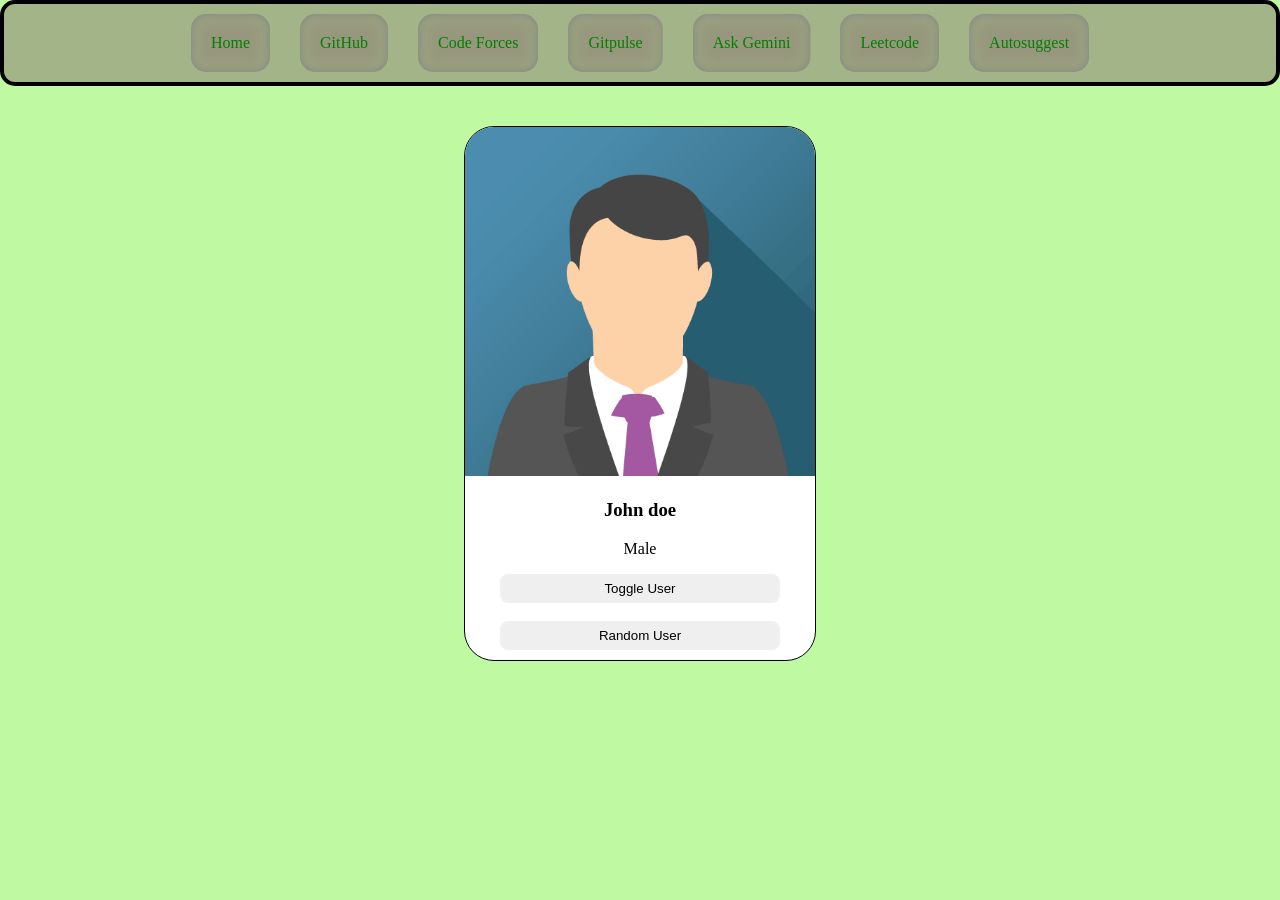
<file: target/classes/static/index.html>
<!DOCTYPE html>
<html lang="en">
<head>
    <meta charset="UTF-8">
    <meta name="viewport" content="width=device-width, initial-scale=1.0">
    <title>Document</title>
    <link rel="stylesheet" href="index.css">
</head>
<body>
    <!-- <script src="index.js"></script>
    <h1>Hello from html</h1>
    <h2> this site is live</h2> -->

    <div class="navbar""> 
        <a href ="">Home</a>
        <a href ="https://github.com/ashraf180/autosuggest-spring">GitHub</a>
        <a href ="codeforces-stats.html" target="_blank">Code Forces</a>
        <a href ="gitpulse.html" target="_blank">Gitpulse</a>
        <a href ="ask-geini.html" target="_blank">Ask Gemini</a>
        <a href ="leetcde-stats">Leetcode</a>
        <a href ="AUTO SUGGEST.html">Autosuggest</a>
    </div>
    <div class="card">
        <img id = "user-image" src="john.png"  alt = "image not found">
        <h3 id="user-name" >John doe</h3>
        <p id = "user-gender">Male</p>
        <button onclick="toggleUser()">Toggle User</button><br><br>
        <button onclick="randomUser()">Random User</button>

    </div>
    <script src="index.js"></script>
</body>
</html>
</file>
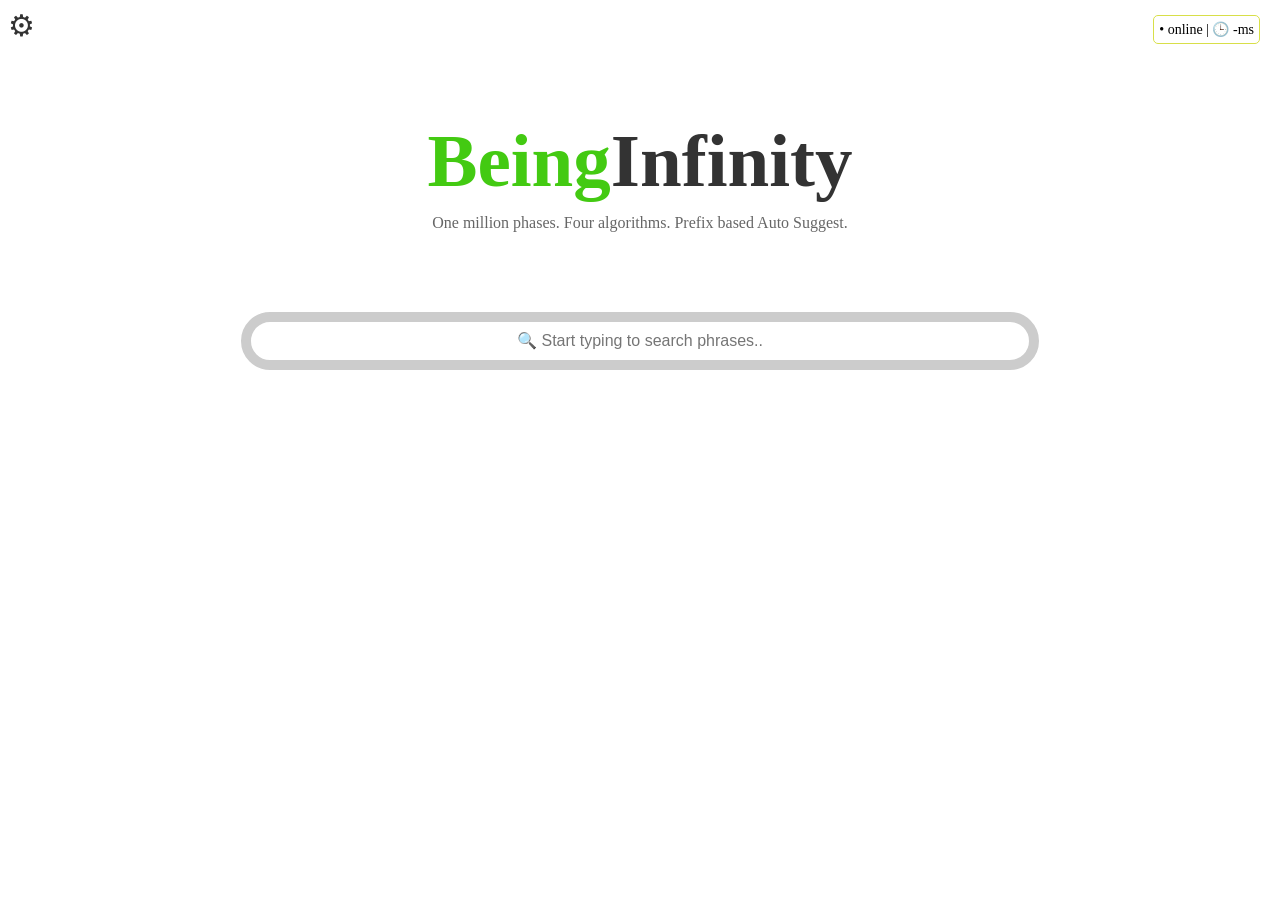
<file: target/classes/static/AUTO SUGGEST.html>
<!DOCTYPE html>
<html lang="en">
<head>
    <meta charset="UTF-8">
    <meta name="viewport" content="width=device-width, initial-scale=1.0">
    <title>Alignment Correction</title>
    <style>
        /* CSS selectors must match the class names in your HTML exactly */
        .span1 {
            display: block;
            font-size: 30px;
            color: #333;
            text-align: left;
        }
        .span2 {
            position: fixed;
            top: 40px;
            right: 20px;
            font-size: 14px;
            color: #000000;
            text-align: right;
            margin-top: -25px; 
            border-style: solid;
            border-width: 1px;
            border-color: #d8df49;
            border-radius: 5px;
            padding: 5px;
    
        }
        .span3 {
            display: block;
            font-size: 20px;
            color: #333;
            text-align: center;
        }
        /* H1 and P are block elements by default */
        h1 {
            font-size: 75px;
            color: #333;
            text-align: center;
            margin-top: 75px;
        }
        .heading {
            font-size: 75px;
            color: #43ca12;
            text-align: center;
            margin-top: 75px;

        }
        .p1 {
            font-size: 16px;
            color: #666;
            text-align: center;
            margin-top: -40px;
        }
        /* Use 'input' not '.input' for the tag type */
        input[type="text"] {
            display: block;
            width: 60%;
            margin: 0 auto;
            padding: 10px;
            font-size: 16px;
            border: 10px solid #ccc;
            text-align: center;
            border-radius: 55px;
            margin-top: 80px;
        }
    </style>
</head>
<body>
    <!-- Use class="classname" instead of <tag classname> -->
    <span class="span1">&#x2699;</span>
    <span class="span2">&#x2022; online | &#x1F552; -ms</span>
    
    <h1>
        <span class="heading">Being</span><span>Infinity</span></h1>
    
    <p class="p1">One million phases. Four algorithms. Prefix based Auto Suggest.</p>
    <input type="text" placeholder="&#128269; Start typing to search phrases..">
</body>
</html>
</file>
<file: target/classes/static/index.css>
body{
        margin: 0px;
        background-color: #b5f994dc;
    }
    .navbar{
        display: flex;
        justify-content: center;
        border-style: solid;
        border-width: 4px;
        text-align: center;
        padding: 10px;
        backdrop-filter: blur(10px);
        background-color: #8d817491;
        backdrop-filter: blur(12px);    
        border-radius: 15px 15px 15px 15px;
        gap: 30px;        
    }
    /* border-radius: 15px; */
    .navbar a{
        color: green;
        padding: 20px;
        box-shadow: inset 0px 0px 10px gray;
        backdrop-filter: blur(10px);
        transition: all 0.3s ease-in-out;
        border-radius: 15px;
        text-decoration: none;
    }
    .navbar a:hover{
        color: white;
        background-color: green;
        box-shadow: inset 0px 0px 10px gray;
        backdrop-filter: blur(10px);
        transition: all 0.4s ease-in-out;
        font-size: 20px;
        transform: scale(1);
        border-radius: 15px;
        background-position: center;
    }
    .card{
        border: 1px solid black;
        width: 350px;
        border-radius: 30px;
        text-align: center;
        margin-top: 40px;
        overflow: hidden;
        /* margin-left: 40%; */
        margin-left: auto;
        margin-right: auto;
        padding-bottom: 10px;
        background-color: white;
        transition: transform 0.4s ease;
    }
    .card:hover {
    /* This zooms the card */
    transform: scale(1.05); 
    
    /* Keep your existing hover effects like shadow if you want */
    box-shadow: 0 12px 24px rgba(0, 0, 0, 0.2);
}

    .card img{
        /* width: 300px; */
        width: 100%;
    }

    .card button{
        border-style: none;
        padding: 7px;
        width: 80%;
        border-radius: 8px;

    }
</file>
